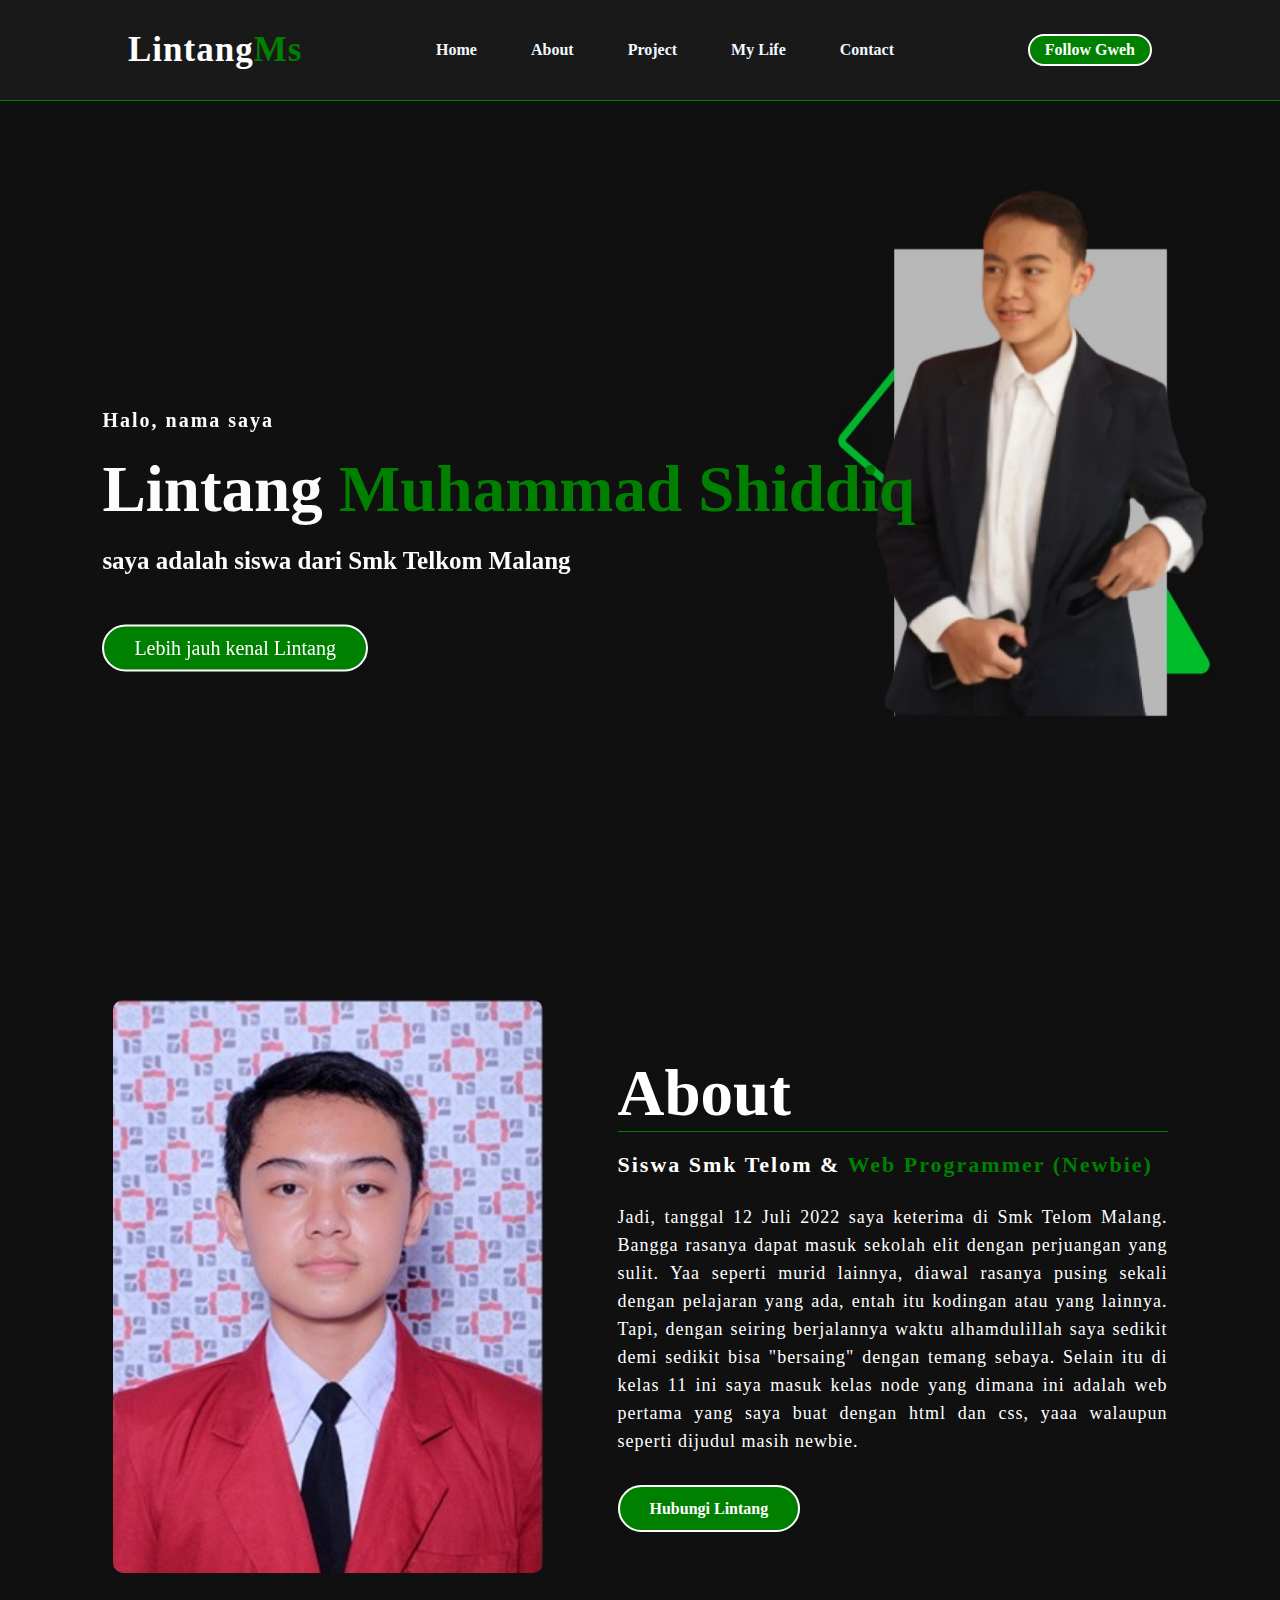
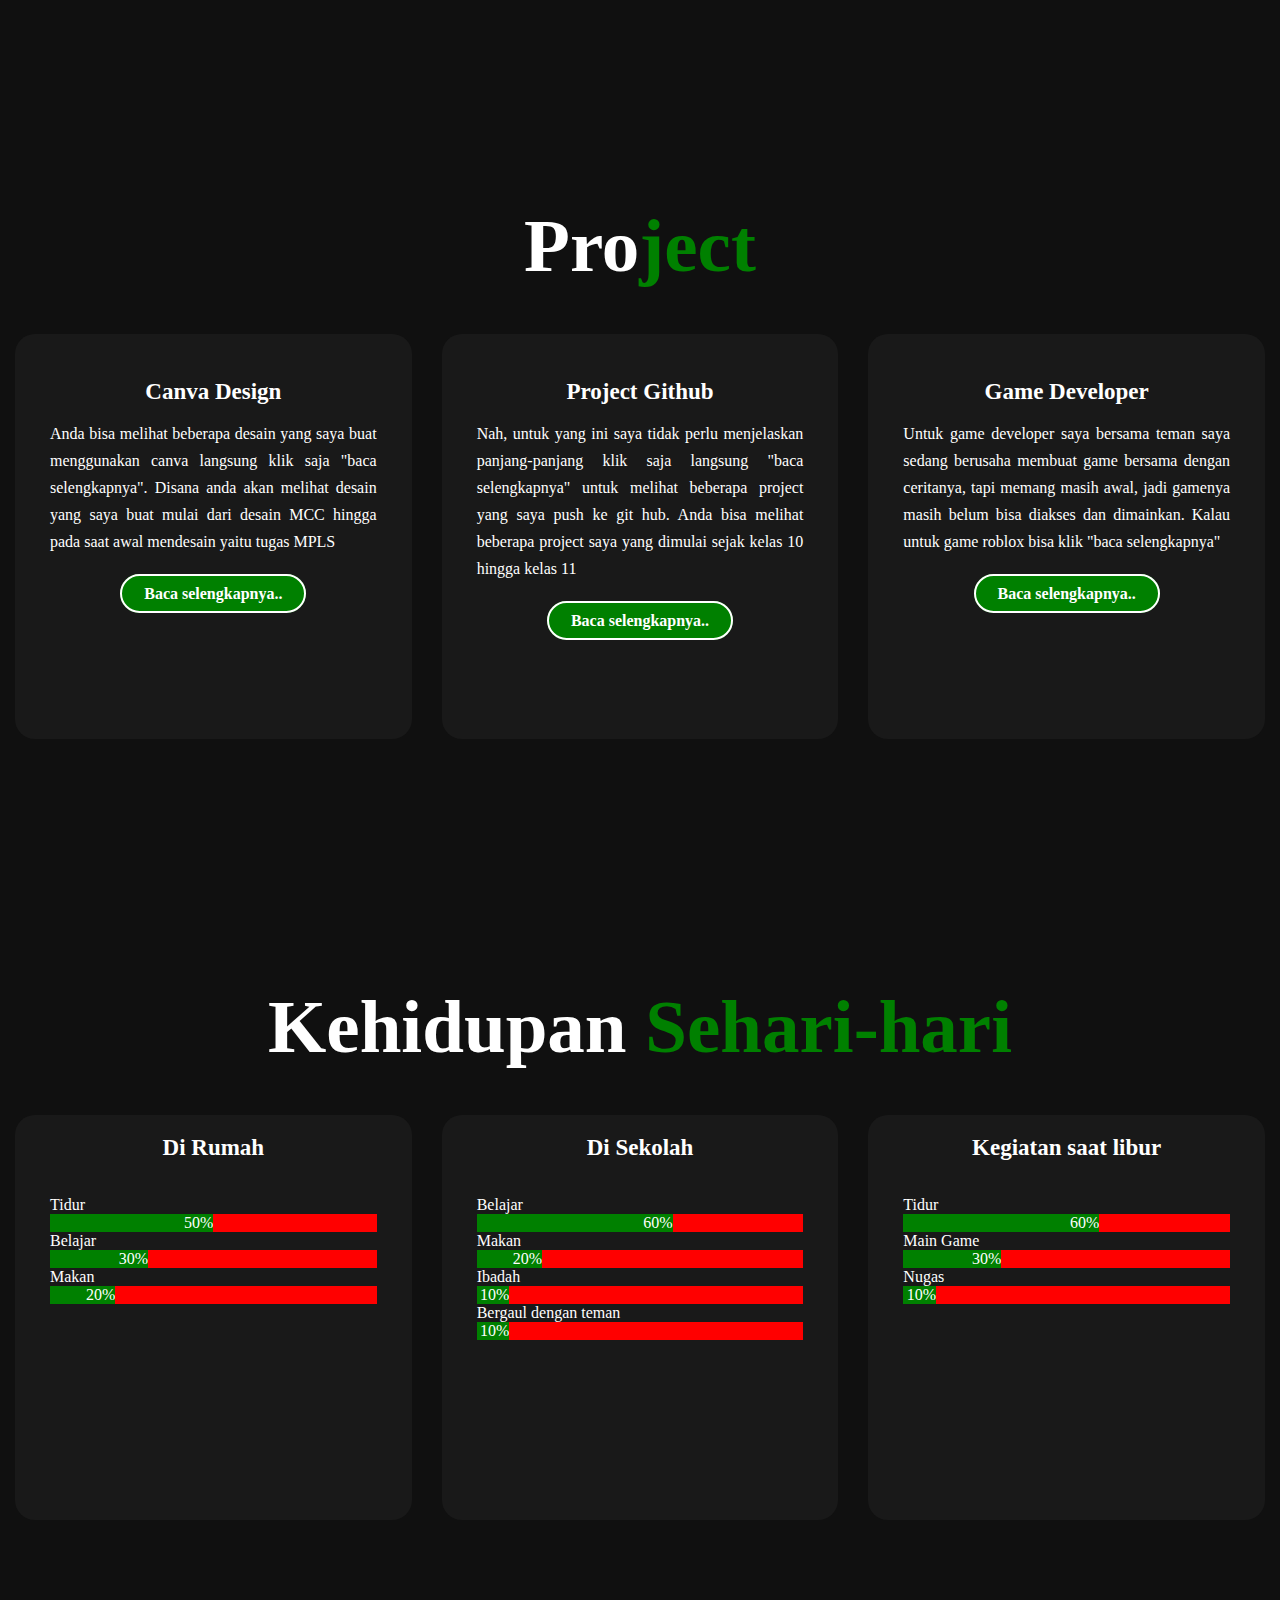
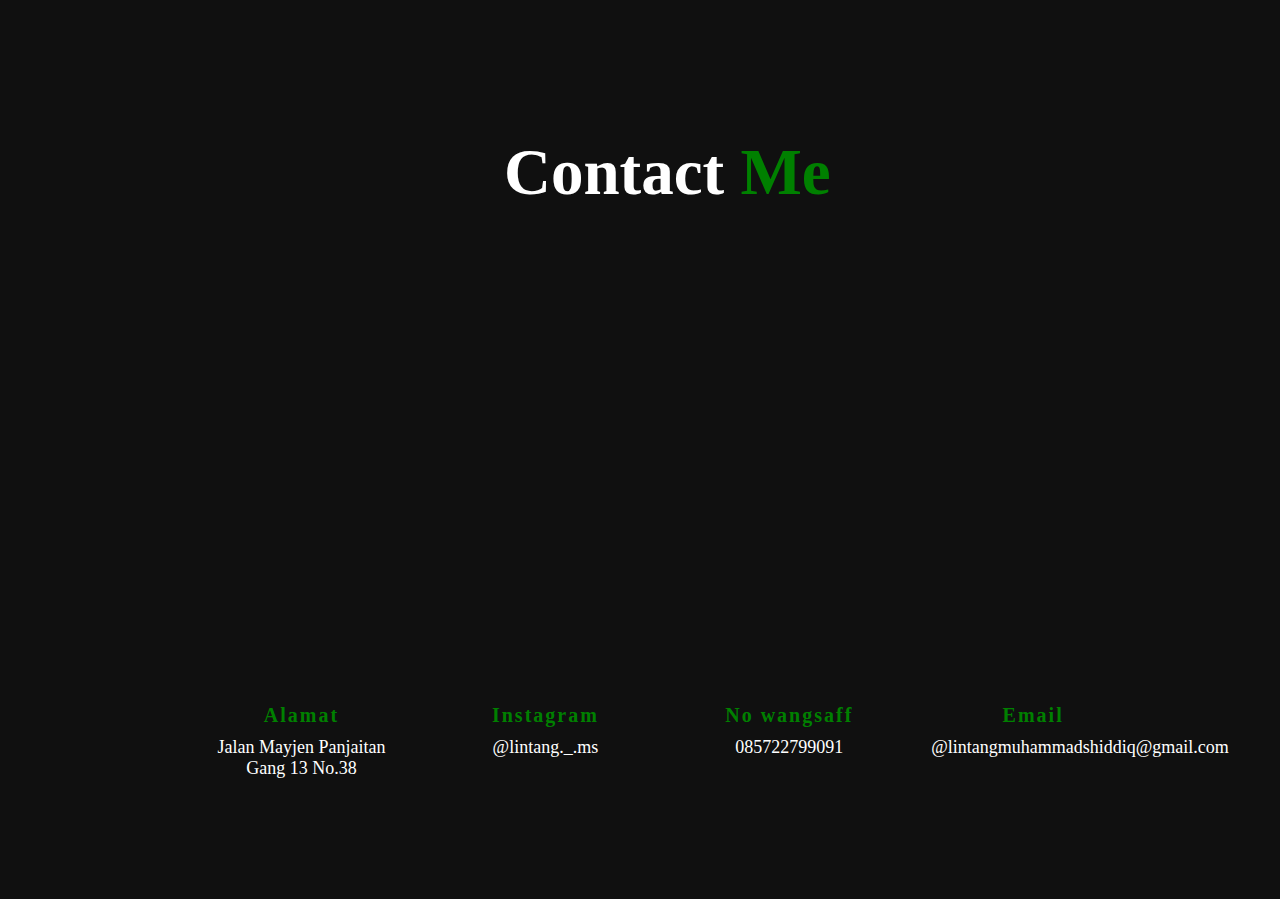
<file: index.html>
<!DOCTYPE html>
        <html lang="en">
        <head>
            <meta charset="UTF-8">
            <meta http-equiv="X-UA-Compatible" content="IE=edge">
            <meta name="viewport" content="width=device-width, initial-scale=1.0">
            <title>Document</title>
            <link rel="stylesheet" type="text/css" href="css/style.css">
        </head>
        <body>
            <div class="home">
                <nav>
                    <h1 class="logo">Lintang<span>Ms</span></h1>
                    <ul>
                        <li><a href="#Home">Home</a></li>
                        <li><a href="#About">About</a></li>
                        <li><a href="#Project">Project</a></li>
                        <li><a href="#Mylife">My Life</a></li>
                        <li><a href="#Contact">Contact</a></li>
                    </ul>
                    <a href="https://instagram.com/lintang._.ms?igshid=YmMyMTA2M2Y=" class="btn">Follow Gweh</a>
                </nav>
                <br>
                <br>
                <div class="image" id="Home">
                    <img src="poto/2179d38b-784b-40d2-8d88-0c2e3c638ac1.jpg" alt="" width="430" height="550">
                </div>
                <div class="content">
                    <h4>Halo, nama saya</h4>
                    <h1>Lintang <span>Muhammad Shiddiq </span></h1>
                    <h3>saya adalah siswa dari Smk Telkom Malang</h3>
                    <a href="#About">Lebih jauh kenal Lintang</a>
                </div>
            </div>


            <section class="about" id="About">
                <div class="about-me">
                    <img src="poto/WhatsApp Image 2022-08-17 at 21.30.20.jpeg">
                    <div class="about-text">
                        <h2>About <span><Menu></Menu></span></h2>
                        <h5>Siswa Smk Telom & <span>Web Programmer (newbie)</span></h5>
                        <p>Jadi, tanggal 12 Juli 2022 saya keterima di Smk Telom Malang. Bangga rasanya dapat masuk sekolah elit dengan perjuangan yang sulit.
                            Yaa seperti murid lainnya, diawal rasanya pusing sekali dengan pelajaran yang ada, entah itu kodingan atau yang lainnya. Tapi, dengan
                            seiring berjalannya waktu alhamdulillah saya sedikit demi sedikit bisa "bersaing" dengan temang sebaya. Selain itu di kelas 11 ini saya
                            masuk kelas node yang dimana ini adalah web pertama yang saya buat dengan html dan css, yaaa walaupun seperti dijudul masih newbie. 
                        </p>
                        <a href="#Contact" class="button">Hubungi Lintang</a>
                    </div>
                </div>
        </section>

        <section class="service" id="Project">
            <div class="title">
                <h2>Pro<span>ject</span></h2>
                </div>
                    <div class="box">
                        <div class="card">
                            <i class="fa-solid fa-bars-progress"></i>
                            <h5>Canva Design</h5>
                            <div class="pra">
                    <p>Anda bisa melihat beberapa desain yang saya buat menggunakan canva langsung klik saja "baca selengkapnya". Disana anda akan melihat desain yang saya buat mulai dari desain MCC hingga pada saat awal mendesain yaitu tugas MPLS</p>
                        <p style="text-align: center ;">
                        <a href="https://www.canva.com">Baca selengkapnya..</a>
                        </p>
                    </div>
                </div>
                <div class="card">
                    <i class="fa-solid fa-bars-progress"></i>
                    <h5>Project Github</h5>
                    <div class="pra">
            <p>Nah, untuk yang ini saya tidak perlu menjelaskan panjang-panjang klik saja langsung "baca selengkapnya" untuk melihat beberapa project yang saya push ke git hub. Anda bisa melihat beberapa project saya yang dimulai sejak kelas 10 hingga kelas 11</p>
                <p style="text-align: center ;">
                <a href="https://github.com/lintangms">Baca selengkapnya..</a>
                </p>
            </div>
        </div>
        <div class="card">
            <i class="fa-solid fa-bars-progress"></i>
            <h5>Game Developer</h5>
            <div class="pra">
        <p>Untuk game developer saya bersama teman saya sedang berusaha membuat game bersama dengan ceritanya, tapi memang masih awal, jadi gamenya masih belum bisa diakses dan dimainkan. Kalau untuk game roblox
            bisa klik "baca selengkapnya"
        </p>
        <p style="text-align: center ;">
        <a href="https://www.roblox.com/games/refer?PlaceId=8986053030&Position=2&PageType=Profile">Baca selengkapnya..</a>
        </p>
        </div>
        </div>
            </div>
        </section>


        <section class="skill" id="Mylife">
            <div class="title">
                <h2>Kehidupan <span>Sehari-hari</span></h2>
            </div>
            <div class="box">
                <div class="card">
                    <h5>Di Rumah</h5>
                    <div class="skill-bar">
                        <p>Tidur</p>
                        <div class="skill-box">
                            <div class="Tidur">50%</div>
                        </div>
                        <p>Belajar</p>
                        <div class="skill-box">
                            <div class="belajar">30%</div>
                        </div>
                        <p>Makan</p>
                        <div class="skill-box">
                            <div class="makan">20%</div>
                        </div>
                    </div>
                </div>
                <div class="card">
                    <h5>Di Sekolah</h5>
                    <div class="skill-bar">
                        <p>Belajar</p>
                        <div class="skill-box">
                            <div class="belajar1">60%</div>
                        </div>
                        <p>Makan</p>
                        <div class="skill-box">
                            <div class="makan">20%</div>
                        </div>
                        <p>Ibadah</p>
                        <div class="skill-box">
                            <div class="ibadah">10%</div>
                        </div>
                        <p>Bergaul dengan teman</p>
                        <div class="skill-box">
                            <div class="bergaul">10%</div>
                        </div>
                    </div>
                </div>
                <div class="card">
                    <h5>Kegiatan saat libur</h5>
                    <div class="skill-bar">
                        <p>Tidur</p>
                        <div class="skill-box">
                            <div class="Tidur1">60%</div>
                        </div>
                        <p>Main Game</p>
                        <div class="skill-box">
                            <div class="belajar">30%</div>
                        </div>
                        <p>Nugas</p>
                        <div class="skill-box">
                            <div class="nugas">10%</div>
                        </div>
                    </div>
                </div>
            </div>
        </section>
        

        <section class="contact-me" id="Contact">
    <div class="contact-text">
        <h2>Contact <span>Me</span></h2>
        <iframe src="https://www.google.com/maps/embed?pb=!1m18!1m12!1m3!1d3951.4120974284765!2d112.61646272430423!3d
                -7.956294763133528!2m3!1f0!2f0!3f0!3m2!1i1024!2i768!4f13.1!3m3!1m2!1s0x2dd629d611f18e09%3A0x6534ef54923d92d6!2sJl.
                %20Mayjend%20Panjaitan%20XIII%20No.38%2C%20Penanggungan%2C%20Kec.%20Klojen%2C%20Kota%20Malang%2C%20Jawa%20Timur%
                2065113!5e0!3m2!1sid!2sid!4v1661003571475!5m2!1sid!2sid" width="100%" height="450" style="border:0;" allowfullscreen="" loading="lazy" referrerpolicy="no-referrer-when-downgrade"></iframe>
        
                <div class="contact-info">
            <div class="contact-box">
                <div class="contact">
                    <h4>Alamat</h4>
                    <p>Jalan Mayjen Panjaitan Gang 13 No.38</p>
                </div>
                <div class="contact">
                    <h4>Instagram</h4>
                    <p>@lintang._.ms</p>
            </div>
            <div class="contact">
                <h4>No wangsaff</h4>
                <p>085722799091</p>
                </div>
                <div class="contact">
                    <h4>Email</h4>
                    <p>@lintangmuhammadshiddiq@gmail.com</p>
                    </div>
                </div>
        </div>
    </div>
        </section>
        </body>
        </html>
</file>
<file: css/style.css>
*{
        padding: 0;
        margin: 0;
        text-decoration: none;
    }
    .home{
        height: 100vh;
        width: 100%;
        background-color: #101010;
    }
    nav {
        display: flex;
        align-items: center;
        justify-content: space-between;
        padding-top: 10px;
        padding-bottom: 10px;
        padding-right: 10%;
        padding-left: 10%;
        width: 80%;
        background-color: #191919;
        border-bottom: 1px solid green;
    }
    .logo{
        color: white;
        font-size: 35px;
        letter-spacing: 1px;
        cursor: pointer;
    }
    span{
        color: green;
    }
    nav ul li{
        list-style-type: none;
        display: inline-block;
        padding: 10px 25px;
    }
    nav ul li a{
        color: aliceblue;
        font-weight: bold;
        font-size: 16px;
        text-transform: capitalize;
    }
    nav ul li a:hover{
        color: green;
        transition: 0.5s;
    }
    .btn{
        background-color: green;
        color: white;
        border: 2px solid white;
        font-weight: bold;
        padding: 5px 15px;
        border-radius: 30px;
        transition: .5s;
    }
    .btn:hover{
        transform: scale(1.2);
        border: 2px solid green;
        background-color: transparent;
    }
    .image {
        width: 0%;
        height: 80%;
        position: absolute;
        bottom: 0;
        right: 30px;
        transform: rotateY(180deg);
    }
    .content {
        position: absolute;
        top: 60%;
        left: 8%;
        transform: translateY(-50%);
    }
    h4{
        color: #fcfcfc;
        letter-spacing: 2px;
        font-size: 20px;
    }
    h1{
        color: #fcfcfc;
        font-size: 65px;
        margin: 20px 0 20px;
    }
    h3{
        color: #fcfcfc;
        font-size: 25px;
        margin-bottom: 50px;
    }
    .content a{
        font-size: 20px;
        background: green;
        color: white;
        display: inline-block;
        padding: 10px 30px;
        border-radius: 30px;
        border: 2px solid white          ;
    }
    .content a:hover{
        background: transparent;
        border: 2px solid green;
    }
    .about{
        width: 100%;
        padding: 100px 0;
        background-color: #101010;
    }
    .about-me{
        width: 1130px;
        max-width: 95%;
        margin:0 auto;
        display: flex;
        align-items: center;
        justify-content: space-around;
    }
    .about-me img{
        height: auto;
        width: 430px;
        border-radius: 10px;
    }
    .about-text{
        width: 550px;

    }
    .about-text h2{
        color: white;
        font-size: 65px;
        text-transform: capitalize;
        margin-bottom: 20px;
        border-bottom: 1px solid green;
    }
    .about-text h5{
        color: white;
        letter-spacing: 2px;
        font-size: 22px;
        margin-bottom: 25px;
        text-transform: capitalize;
    }
    .about-text p{
        color: #ffffff;
        letter-spacing: 1px;
        line-height: 28px;
        font-size: 18px;
        margin-bottom: 45px;
        text-align: justify;
    }
    .button{
        background-color: green;
        color: white;
        border: 2px solid white;
        font-weight: bold;
        padding: 13px 30px;
        border-radius: 30px;
    }
    .button:hover{
        background-color: transparent;
        border: 2px solid green;
        cursor: pointer;
        
    }
        .service{
            background: #101010;
            width: 100%;
            padding: 100px 0px;
        }
        .title h2{
            color: white;
            font-size: 75px;
            width: 1130px;
            margin: 30px auto;
            text-align: center;
        }
        .box{
            display: flex;
            justify-content: center;
            align-items: center;
            min-height: 400px;
        }
        .card{
            height: 365px;
            width: 335px;
            padding: 20px 35px;
            background: #191919;
            border-radius: 20px;
            margin: 15px;
            position: relative;
            overflow: hidden;
            text-align: center;
        }
        .card i{
            font-size: 50px;
            display: block;
            text-align: center;
            margin: 25px 0px;
            color: green;
        
        }
        h5{
            color: white;
            font-size: 23px;
            margin-bottom: 15px;
        }
        .pra p{
            color: white;
            font-size: 16px;
            line-height: 27px;
            margin-bottom: 25px;
            text-align: justify;
        }
        .pra p a{
            background-color: green;
            color: white;
            border: 2px solid white;
            font-weight: bold;
            padding: 9px 22px;
            border-radius: 30px;
        }
        .pra p a:hover{
            background-color: transparent;
            border: 2px solid green;
            cursor: pointer;    
        }
        .skill{
            background-color: #101010;
            width: 100%;
            padding: 100px 0;
        }
        .skill-bar{
            padding-top: 20px;
            padding-bottom: 20px;
            color: white;
        }
        .skill-bar p{
            text-align: left;
        }
        .skill-box{
            text-align: right;
            width: 100%;
            background-color: red;
        }
        .Tidur{
            width: 50%;
            background-color: green;
        }
        .belajar{
            width: 30%;
            background-color: green;
        }
        .makan{
            width: 20%;
            background-color: green;
        }
        .belajar1{
            width: 60%;
            background-color: green;
        }
        .ibadah{
            width: 10%;
            background-color: green;
        }
        .bergaul{
            width: 10%;
            background-color: green;
        }
        .Tidur1{
            width: 60%;
            background-color: green;
        }
        .nugas{
            width: 10%;
            background-color: green;
        }
    
   
    
    .contact-me{
        width: 88.65%;
        padding: 100px;
        background-color: #101010;
        display: flex;
        align-items: center;
        justify-content: center;
        flex-direction: column;
    }
    .contact-text h2{
        color: white;
        font-size: 65px;
        text-transform: capitalize;
        margin-bottom: 20px;
        text-align: center;
    }
    .contact-box{
        color: white;
    }
    .contact-box:after{
        content: '';
        display: block;
        clear: both;
    }
    .contact{
        width: 25%;
        padding: 20px;
        box-sizing: border-box;
        text-align: center;
        float: left;
    }
    .contact h4{
        color: green;
        padding-bottom: 10px;
    }
    .contact p{
        font-size: 18px;
    }
    footer {
        position: relative;
        width: 100%;
        height: 100px;
        background-color: #191919;
        display: flex;
        flex-direction: column;
        align-items: center;
        justify-content: center;
    }
    footer p:nth-child(1){
        font-size: 30px;
        color: #fcfcfc;
        margin-bottom: 2px;
        font-weight: bold;
    }
    footer p:nth-child(3){
        color: #fcfcfc;
        font-size: 17px;
        width: 500px;
        text-align: center;
        line-height: 26px;
    }
</file>
